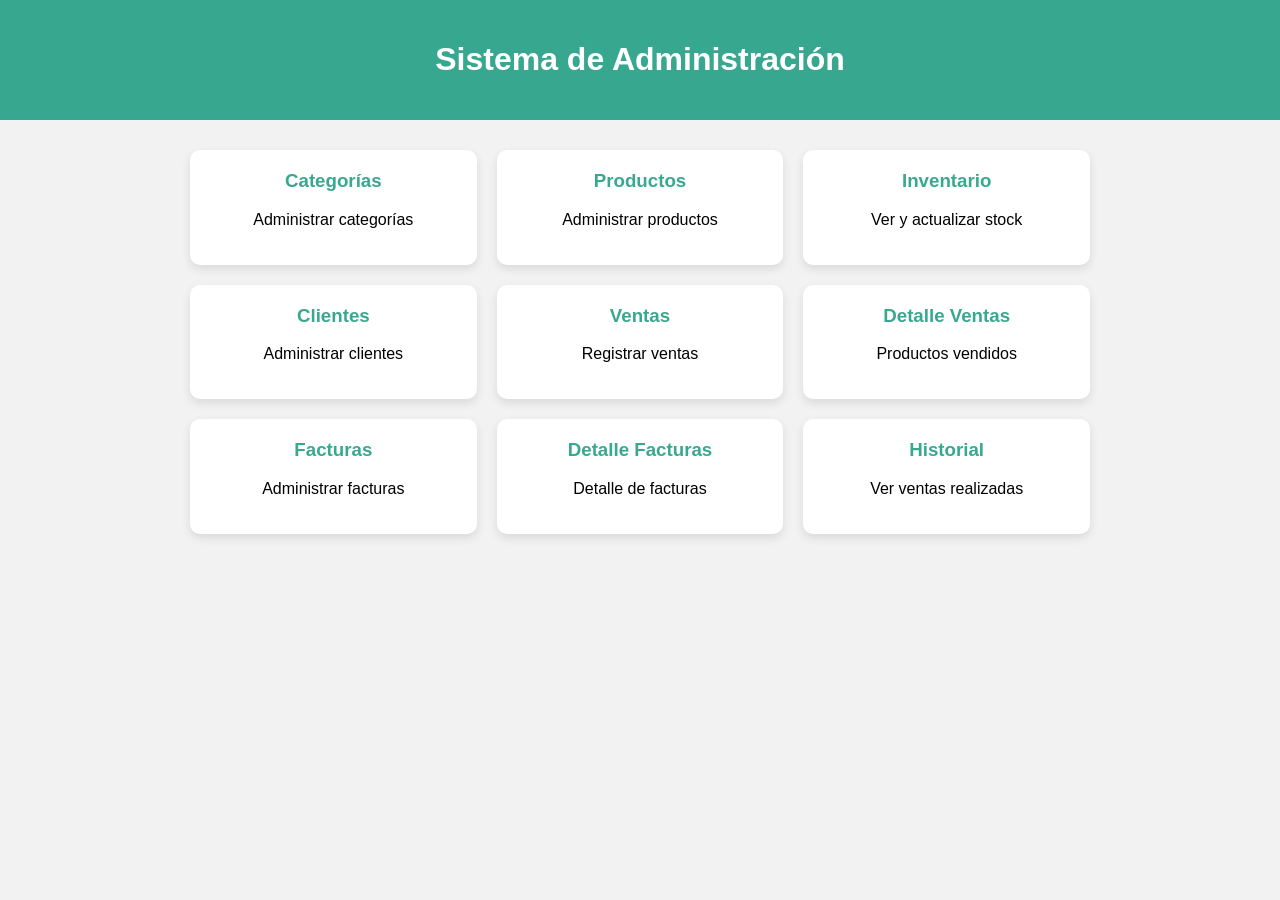
<file: Index.html>
<!DOCTYPE html>
<html lang="es">

<head>
    <meta charset="UTF-8">
    <title>Sistema Base de Datos</title>
    <link rel="stylesheet" href="CSS/style.css">
</head>

<body>

    <header>
        <h1>Sistema de Administración</h1>
    </header>

    <div class="contenedor">

        <a href="categorias.html" class="card">
            <h3>Categorías</h3>
            <p>Administrar categorías</p>
        </a>

        <a href="productos.html" class="card">
            <h3>Productos</h3>
            <p>Administrar productos</p>
        </a>

        <a href="inventario.html" class="card">
            <h3>Inventario</h3>
            <p>Ver y actualizar stock</p>
        </a>

        <a href="clientes.html" class="card">
            <h3>Clientes</h3>
            <p>Administrar clientes</p>
        </a>

        <a href="ventas.html" class="card">
            <h3>Ventas</h3>
            <p>Registrar ventas</p>
        </a>

        <a href="detalle_ventas.html" class="card">
            <h3>Detalle Ventas</h3>
            <p>Productos vendidos</p>
        </a>

        <a href="facturas.html" class="card">
            <h3>Facturas</h3>
            <p>Administrar facturas</p>
        </a>

        <a href="detalle_facturas.html" class="card">
            <h3>Detalle Facturas</h3>
            <p>Detalle de facturas</p>
        </a>

        <a href="historial_ventas.html" class="card">
            <h3>Historial</h3>
            <p>Ver ventas realizadas</p>
        </a>

    </div>

</body>

</html>
</file>
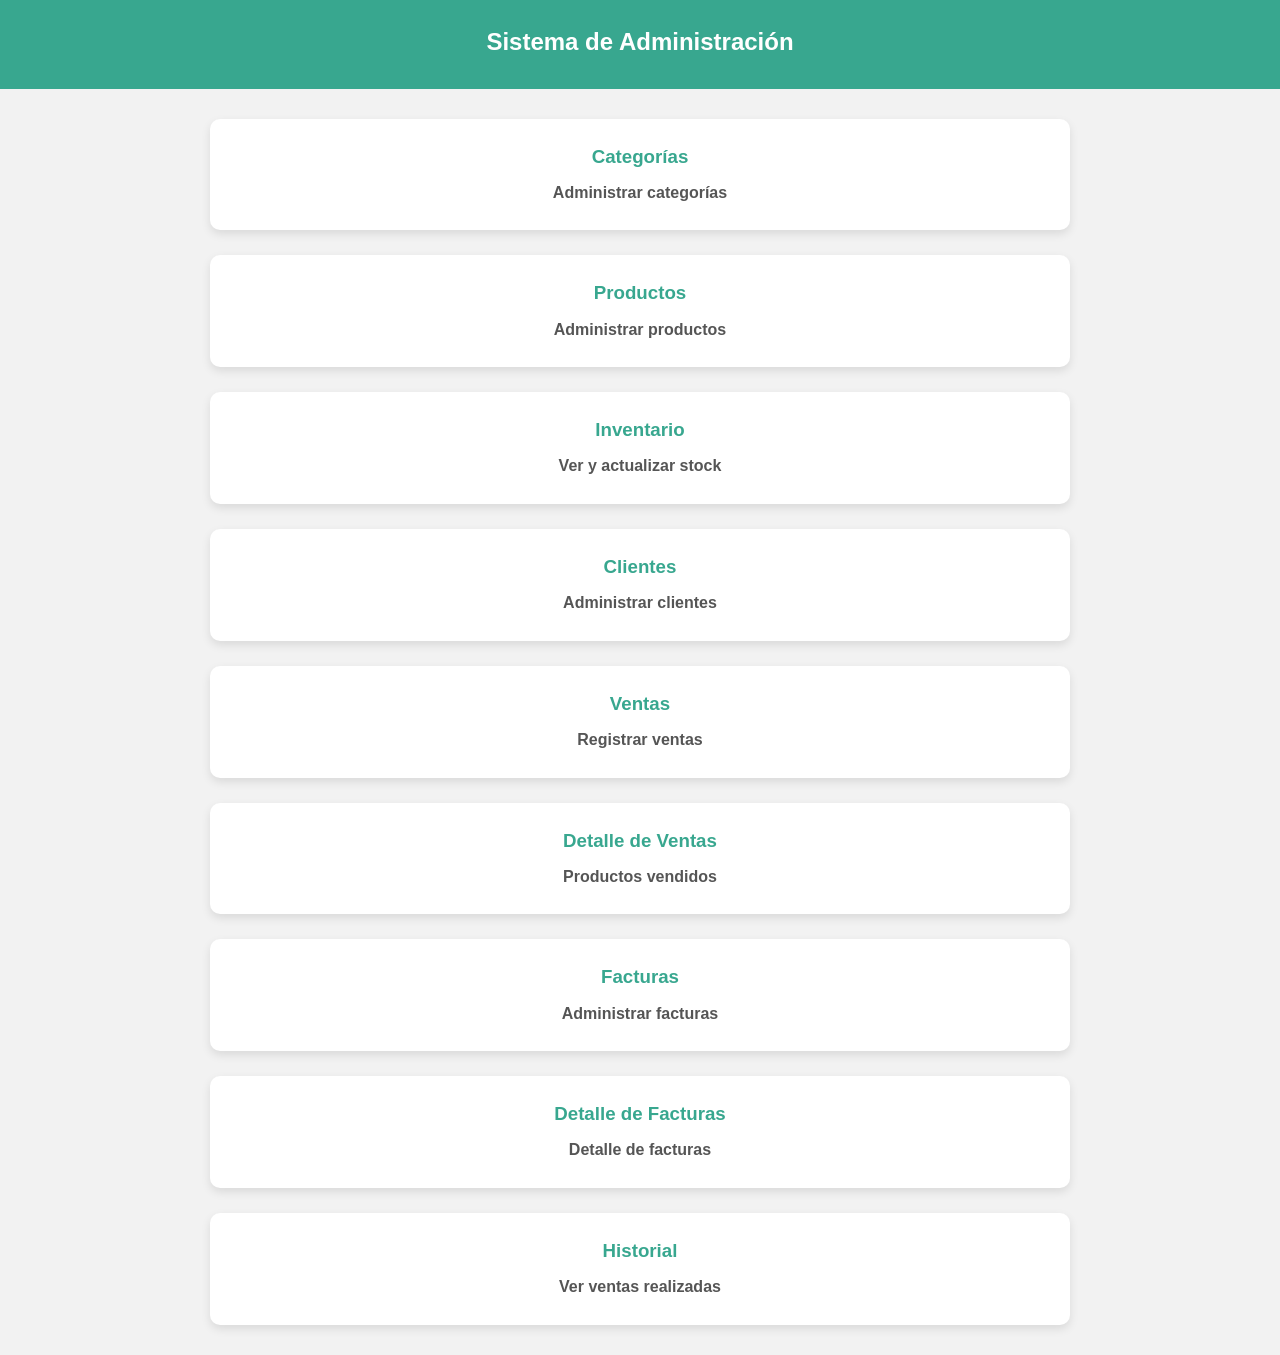
<file: Views/Index.html>
<!DOCTYPE html>
<html lang="es">

<head>
    <meta charset="UTF-8">
    <title>Sistema Base de Datos</title>
    <link rel="stylesheet" href="../css/style.css">
</head>

<body>

    <header>
        <h1>Sistema de Administración</h1>
    </header>

    <div class="contenedor">

        <a href="categorias.html" class="card">
            <h3>Categorías</h3>
            <p>Administrar categorías</p>
        </a>

        <a href="productos.html" class="card">
            <h3>Productos</h3>
            <p>Administrar productos</p>
        </a>

        <a href="inventario.html" class="card">
            <h3>Inventario</h3>
            <p>Ver y actualizar stock</p>
        </a>

        <a href="clientes.html" class="card">
            <h3>Clientes</h3>
            <p>Administrar clientes</p>
        </a>

        <a href="ventas.html" class="card">
            <h3>Ventas</h3>
            <p>Registrar ventas</p>
        </a>

        <a href="detalle_ventas.html" class="card">
            <h3>Detalle de Ventas</h3>
            <p>Productos vendidos</p>
        </a>

        <a href="facturas.html" class="card">
            <h3>Facturas</h3>
            <p>Administrar facturas</p>
        </a>

        <a href="detalle_facturas.html" class="card">
            <h3>Detalle de Facturas</h3>
            <p>Detalle de facturas</p>
        </a>

        <a href="historial_ventas.html" class="card">
            <h3>Historial</h3>
            <p>Ver ventas realizadas</p>
        </a>

    </div>

</body>

</html>
</file>
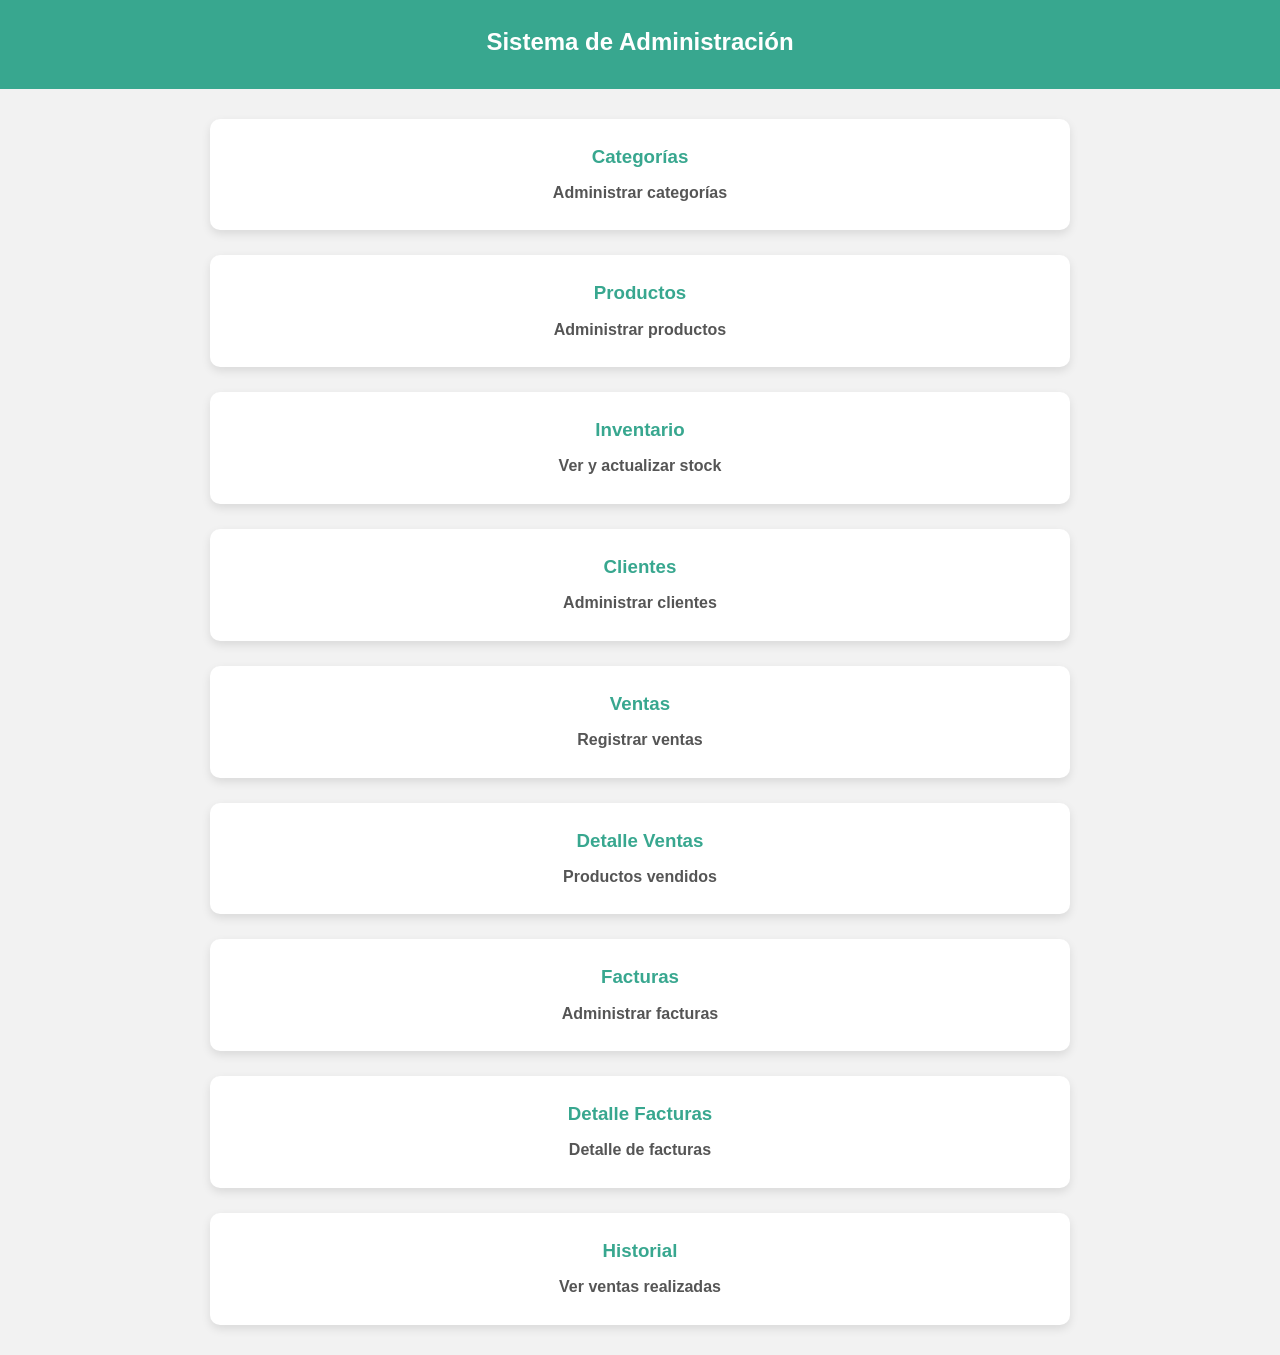
<file: viewss/inde.html>
<!DOCTYPE html>
<html lang="es">

<head>
    <meta charset="UTF-8">
    <title>Sistema Base de Datos</title>
    <link rel="stylesheet" href="../css/style.css">
</head>

<body>

    <header>
        <h1>Sistema de Administración</h1>
    </header>

    <div class="contenedor">

        <a href="categorias.html" class="card">
            <h3>Categorías</h3>
            <p>Administrar categorías</p>
        </a>

        <a href="productos.html" class="card">
            <h3>Productos</h3>
            <p>Administrar productos</p>
        </a>

        <a href="inventario.html" class="card">
            <h3>Inventario</h3>
            <p>Ver y actualizar stock</p>
        </a>

        <a href="clientes.html" class="card">
            <h3>Clientes</h3>
            <p>Administrar clientes</p>
        </a>

        <a href="ventas.html" class="card">
            <h3>Ventas</h3>
            <p>Registrar ventas</p>
        </a>

        <a href="detalle_ventas.html" class="card">
            <h3>Detalle Ventas</h3>
            <p>Productos vendidos</p>
        </a>

        <a href="facturas.html" class="card">
            <h3>Facturas</h3>
            <p>Administrar facturas</p>
        </a>

        <a href="detalle_facturas.html" class="card">
            <h3>Detalle Facturas</h3>
            <p>Detalle de facturas</p>
        </a>

        <a href="historial_ventas.html" class="card">
            <h3>Historial</h3>
            <p>Ver ventas realizadas</p>
        </a>

    </div>

</body>

</html>
</file>
<file: CSS/style.css>
body {
    font-family: Arial, sans-serif;
    margin: 0;
    background: #f2f2f2;
}

header {
    background: #38a78f;
    color: white;
    text-align: center;
    padding: 20px;
}

header p {
    margin-top: 5px;
}

.contenedor {
    width: 900px;
    margin: auto;
    display: grid;
    grid-template-columns: repeat(3, 1fr);
    gap: 20px;
    padding: 30px 0;
}

.card {
    background: white;
    padding: 20px;
    border-radius: 10px;
    text-decoration: none;
    color: black;
    box-shadow: 0 4px 10px rgba(0, 0, 0, 0.1);
    transition: 0.3s;
    text-align: center;
}

.card:hover {
    transform: translateY(-5px);
    background: #e9fffb;
}

.card h3 {
    margin-top: 0;
    color: #39a890;
}
</file>
<file: css/style.css>
* {
    margin: 0;
    padding: 0;
    box-sizing: border-box;
    font-family: Arial, sans-serif;
}

body {
    background: #f2f2f2;
    color: #2c3e50;
    line-height: 1.6;
}

header {
    background: #38a78f;
    color: #ffffff;
    padding: 25px 20px;
    text-align: center;
    display: flex;
    flex-direction: column;
    align-items: center;
}

header h1 {
    font-size: 24px;
    font-weight: bold;
    margin-bottom: 5px;
    line-height: 1.4;
}

header a {
    color: #dffaf5;
    text-decoration: none;
    font-weight: bold;
    margin-top: 5px;
}

.contenedor {
    max-width: 900px;
    margin: auto;
    display: flex;
    flex-direction: column;
    gap: 25px;
    padding: 30px 20px;
}

.card {
    background: #ffffff;
    padding: 25px;
    border-radius: 10px;
    text-decoration: none;
    color: #2c3e50;
    box-shadow: 0 4px 10px rgba(0,0,0,0.1);
    text-align: center;
    transition: 0.3s;
}

.card:hover {
    transform: translateY(-5px);
    background: #38a78f;
    color: #ffffff;
}

.card h3 {
    color: #38a78f;
    font-weight: bold;
    margin-bottom: 10px;
    line-height: 1.4;
}

.card p {
    color: #555;
    font-weight: bold;
    line-height: 1.6;
}

.card:hover h3,
.card:hover p {
    color: #ffffff;
}

h1, h2, h3 {
    text-align: center;
    font-weight: bold;
    line-height: 1.4;
}

h1 {
    color: #ffffff;
    margin-bottom: 10px;
}

h2 {
    color: #38a78f;
    margin: 20px 0 10px 0;
}

form {
    background: #ffffff;
    padding: 20px;
    border-radius: 10px;
    display: flex;
    flex-direction: column;
    align-items: center;
    gap: 15px;
}

input, select {
    width: 80%;
    padding: 10px;
    border: 1px solid #ccc;
    border-radius: 5px;
    font-weight: bold;
    color: #2c3e50;
}

button,
.btn {
    display: inline-block;
    padding: 8px 14px;
    border: none;
    border-radius: 6px;
    background: #38a78f;
    color: #ffffff;
    cursor: pointer;
    font-weight: bold;
    text-decoration: none;
    font-size: 14px;
    transition: 0.2s;
}

button:hover,
.btn:hover {
    background: #2e8c78;
}

.btn-danger {
    background: #c0392b;
}

.btn-danger:hover {
    background: #e74c3c;
}

table {
    width: 100%;
    border-collapse: collapse;
    background: #ffffff;
    border-radius: 10px;
    overflow: hidden;
    text-align: center;
    margin-top: 10px;
}

th {
    background: #38a78f;
    color: #ffffff;
    padding: 12px;
    font-weight: bold;
    line-height: 1.4;
}

td {
    padding: 12px;
    border-bottom: 1px solid #ddd;
    color: #2c3e50;
    font-weight: bold;
    line-height: 1.4;
}

tr:hover {
    background: #e9fffb;
}

td button,
td .btn {
    margin: 3px;
    padding: 6px 10px;
    font-size: 13px;
}

p {
    text-align: center;
    margin-top: 5px;
    line-height: 1.6;
}
</file>
